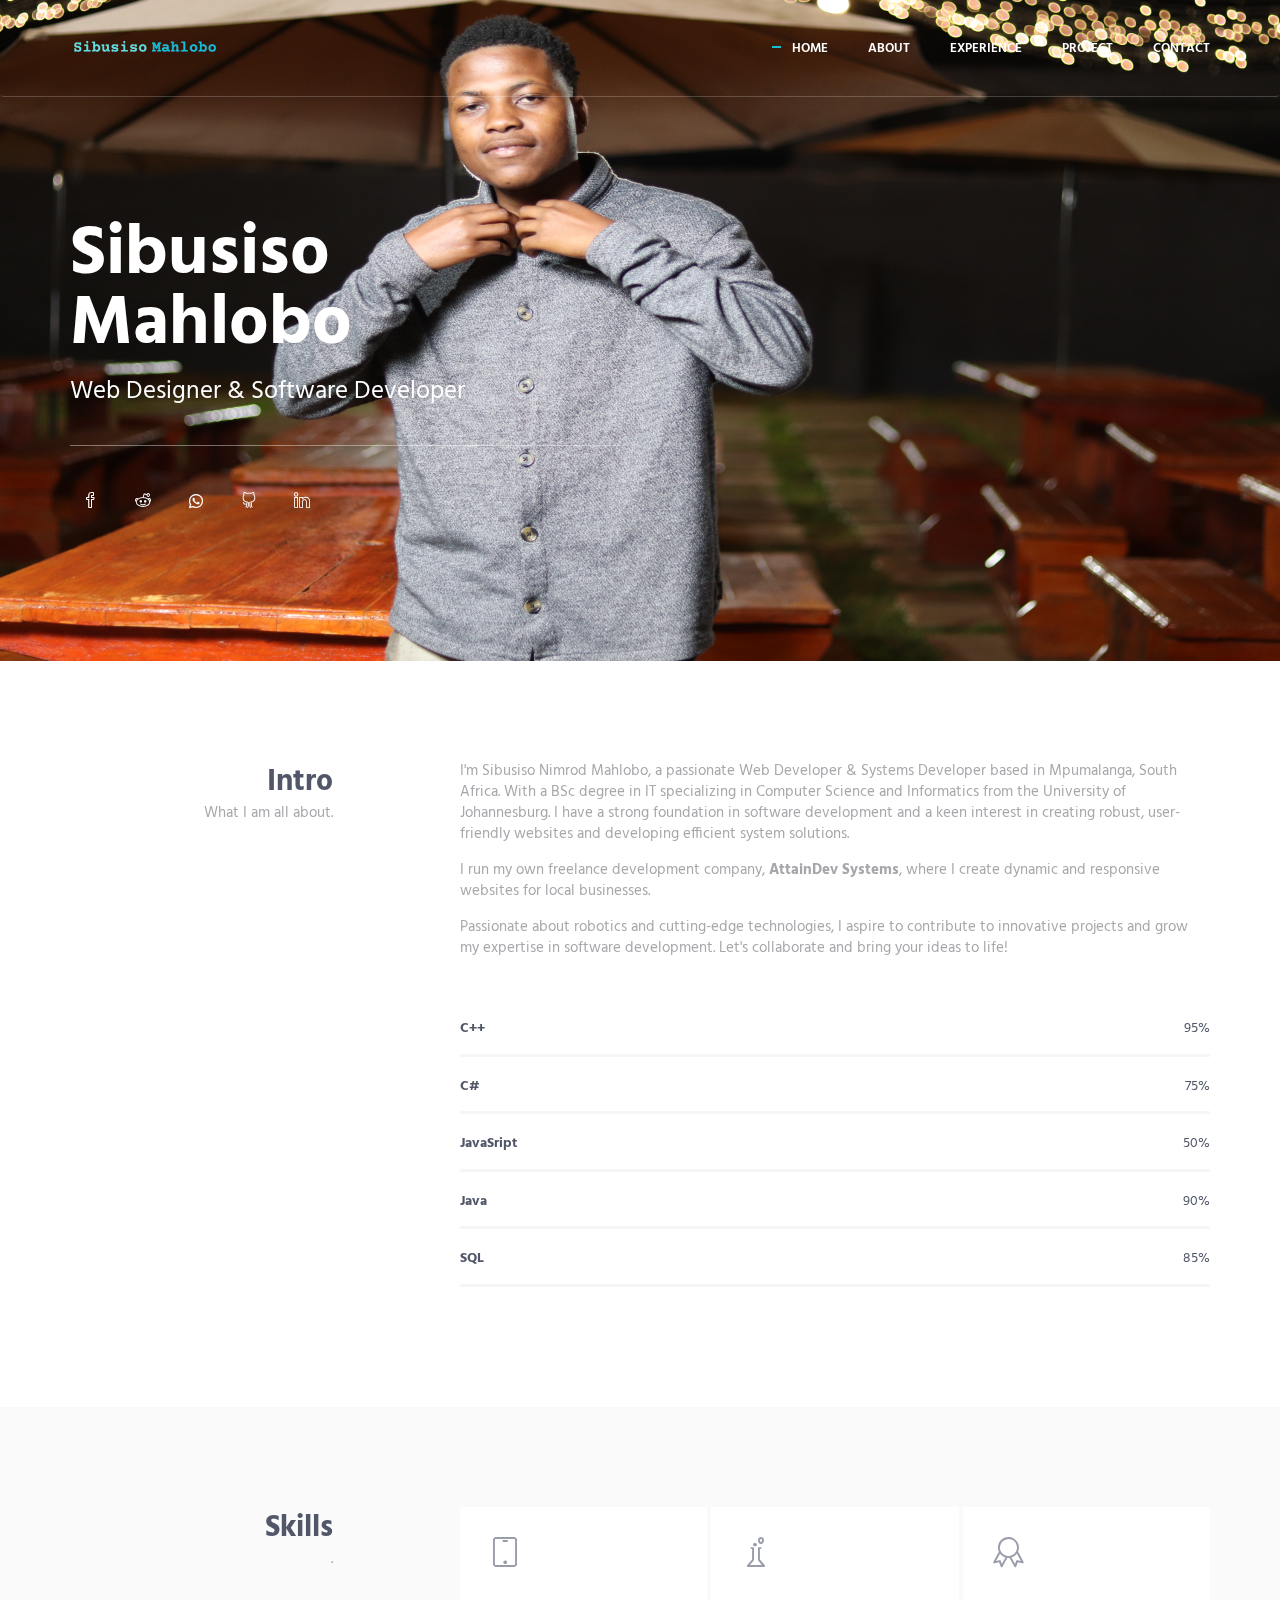
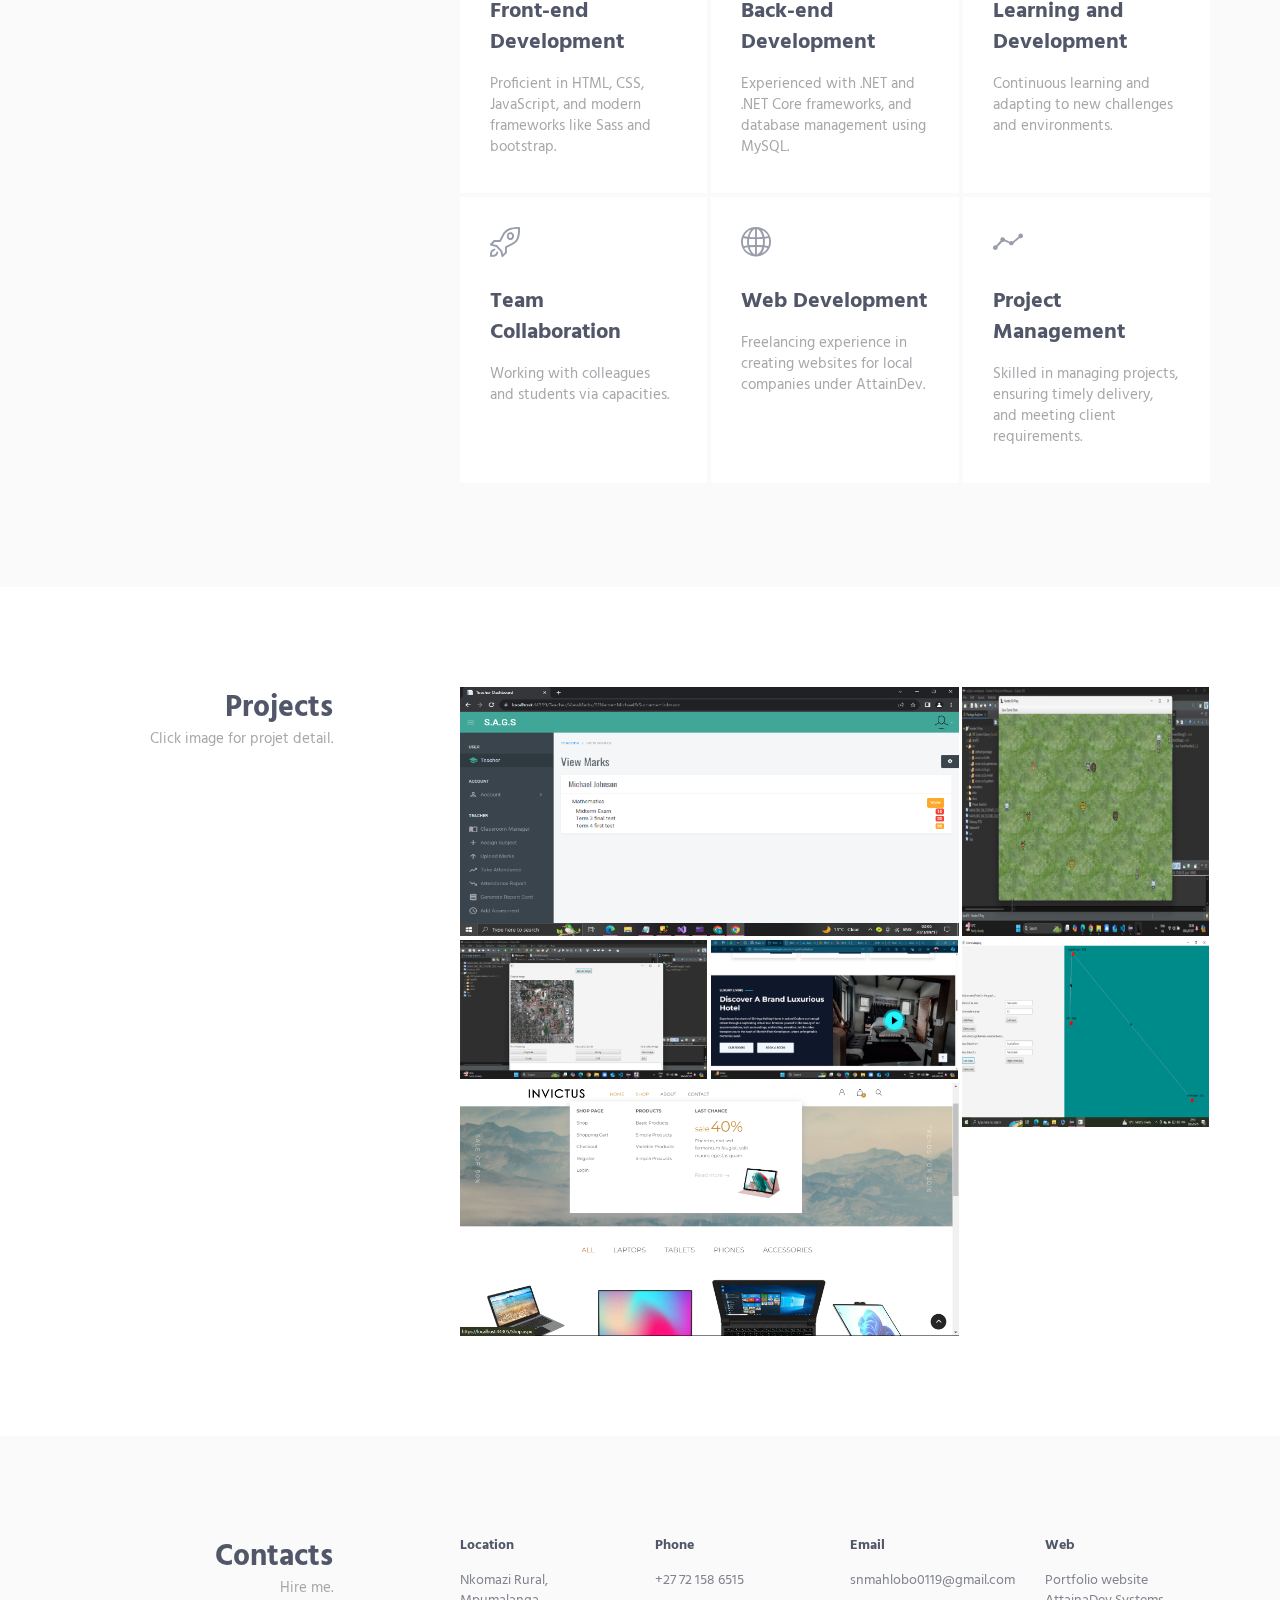
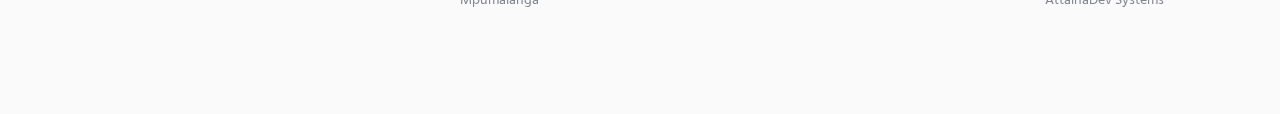
<file: index.html>
<!DOCTYPE html>

<html lang="en" class="no-js">
    <!-- BEGIN HEAD -->
    <head>
        <meta charset="utf-8"/>
        <title> Sibusiso's Web Portfolio</title>
        <meta http-equiv="X-UA-Compatible" content="IE=edge">
        <meta content="width=device-width, initial-scale=1" name="viewport"/>
        <meta content="" name="description"/>
        <meta content="" name="author"/>

        <!-- GLOBAL MANDATORY STYLES -->
        <link href="http://fonts.googleapis.com/css?family=Hind:300,400,500,600,700" rel="stylesheet" type="text/css">
        <link href="vendor/simple-line-icons/css/simple-line-icons.css" rel="stylesheet" type="text/css"/>
        <link rel="stylesheet" href="https://cdnjs.cloudflare.com/ajax/libs/font-awesome/6.0.0-beta3/css/all.min.css">
        <link href="vendor/bootstrap/css/bootstrap.min.css" rel="stylesheet" type="text/css"/>

        <!-- PAGE LEVEL PLUGIN STYLES -->
        <link href="css/animate.css" rel="stylesheet">

        <!-- THEME STYLES -->
        <link href="css/layout.min.css" rel="stylesheet" type="text/css"/>

        <!-- Favicon -->
        <link rel="shortcut icon" href="img/favicon/favicon.ico"/>
    </head>
    <!-- END HEAD -->

    <!-- BODY -->
    <body id="body" data-spy="scroll" data-target=".header">

        <!--========== HEADER ==========-->
        <header class="header navbar-fixed-top">
            <!-- Navbar -->
            <nav class="navbar" role="navigation">
                <div class="container">
                    <!-- Brand and toggle get grouped for better mobile display -->
                    <div class="menu-container js_nav-item">
                        <button type="button" class="navbar-toggle" data-toggle="collapse" data-target=".nav-collapse">
                            <span class="sr-only">Toggle navigation</span>
                            <span class="toggle-icon"></span>
                        </button>

                        <!-- Logo -->
                        <div class="logo">
                            <a class="logo-wrap" href="#body">
                                <img class="logo-img logo-img-main" src="img/logo.png" alt="Asentus Logo">
                                <img class="logo-img logo-img-active" src="img/logo-dark.png" alt="Asentus Logo">
                            </a>
                        </div>
                        <!-- End Logo -->
                    </div>

                    <!-- Collect the nav links, forms, and other content for toggling -->
                    <div class="collapse navbar-collapse nav-collapse">
                        <div class="menu-container">
                            <ul class="nav navbar-nav navbar-nav-right">
                                <li class="js_nav-item nav-item"><a class="nav-item-child nav-item-hover" href="#body">Home</a></li>
                                <li class="js_nav-item nav-item"><a class="nav-item-child nav-item-hover" href="#about">About</a></li>
                                <li class="js_nav-item nav-item"><a class="nav-item-child nav-item-hover" href="#experience">Experience</a></li>
                                <li class="js_nav-item nav-item"><a class="nav-item-child nav-item-hover" href="#work">Project</a></li>
                                <li class="js_nav-item nav-item"><a class="nav-item-child nav-item-hover" href="#contact">Contact</a></li>
                            </ul>
                        </div>
                    </div>
                    <!-- End Navbar Collapse -->
                </div>
            </nav>
            <!-- Navbar -->
        </header>
        <!--========== END HEADER ==========-->

        <!--========== SLIDER ==========-->
        <div class="promo-block parallax-window" data-parallax="scroll" data-image-src="img/1920x1080/01.JPG">
            <div class="container">
                <div class="row">
                    <div class="col-sm-6">
                        <div class="promo-block-divider">
                            <h1 class="promo-block-title">Sibusiso <br/> Mahlobo</h1>
                            <p class="promo-block-text">Web Designer &amp; Software Developer</p>
                        </div>
                        <ul class="list-inline">
                            <li><a href="https://web.facebook.com/attainanimrod" class="social-icons"><i class="icon-social-facebook"></i></a></li>
                            <li><a href="https://www.reddit.com/user/attaina_nimrod/?utm_source=share&utm_medium=web3x&utm_name=web3xcss&utm_term=1&utm_content=share_button" class="social-icons"><i class="icon-social-reddit"></i></a></li>
                            <li><a href="https://wa.me/+27781743666" class="social-icons"><i class="fab fa-whatsapp"></i></a></li>
                            <li><a href="https://github.com/attainanimrod" class="social-icons"><i class="icon-social-github"></i></a></li>
                            <li><a href="https://www.linkedin.com/in/sn-mahlobo/" class="social-icons"><i class="icon-social-linkedin"></i></a></li>
                        </ul>
                    </div>
                </div>
                <!--// end row -->
            </div>
        </div>
        <!--========== SLIDER ==========-->

        <!--========== PAGE LAYOUT ==========-->
        <!-- About -->
        <div id="about">
            <div class="container content-lg">
                <div class="row">
                    <div class="col-sm-3 sm-margin-b-30">
                        <div class="text-right sm-text-left">
                            <h2 class="margin-b-0">Intro</h2>
                            <p>What I am all about.</p>
                        </div>
                    </div>
                    <div class="col-sm-8 col-sm-offset-1">
                        <div class="margin-b-60">
                            <p>I'm Sibusiso Nimrod Mahlobo, a passionate Web Developer &amp; Systems Developer based in Mpumalanga, South Africa. With a BSc degree in IT specializing in Computer Science and Informatics from the University of Johannesburg. I have a strong foundation in software development and a keen interest in creating robust, user-friendly websites and developing efficient system solutions.</p>
                            
                            <p>I run my own freelance development company, <strong>AttainDev Systems</strong>, where I create dynamic and responsive websites for local businesses.</p>
                        
                            <p>Passionate about robotics and cutting-edge technologies, I aspire to contribute to innovative projects and grow my expertise in software development. Let's collaborate and bring your ideas to life!</p>
                        </div>

                        <!-- Progress Box -->
                        <div class="progress-box">
                            <h5>C++ <span class="color-heading pull-right">95%</span></h5>
                            <div class="progress">
                                <div class="progress-bar bg-color-base" role="progressbar" data-width="95"></div>
                            </div>
                        </div>
                        <div class="progress-box">
                            <h5>C# <span class="color-heading pull-right">75%</span></h5>
                            <div class="progress">
                                <div class="progress-bar bg-color-base" role="progressbar" data-width="75"></div>
                            </div>
                        </div>
                        <div class="progress-box">
                            <h5>JavaSript <span class="color-heading pull-right">50%</span></h5>
                            <div class="progress">
                                <div class="progress-bar bg-color-base" role="progressbar" data-width="50"></div>
                            </div>
                        </div>
                        <div class="progress-box">
                            <h5>Java <span class="color-heading pull-right">90%</span></h5>
                            <div class="progress">
                                <div class="progress-bar bg-color-base" role="progressbar" data-width="90"></div>
                            </div>
                        </div>
                        <div class="progress-box">
                            <h5>SQL <span class="color-heading pull-right">85%</span></h5>
                            <div class="progress">
                                <div class="progress-bar bg-color-base" role="progressbar" data-width="85"></div>
                            </div>
                        </div>
                        <!-- End Progress Box -->
                    </div>
                </div>
                <!--// end row -->
            </div>
        </div>
        <!-- End About -->

        <!-- Skills -->
<div id="experience">
    <div class="bg-color-sky-light" data-auto-height="true">
        <div class="container content-lg">
            <div class="row">
                <div class="col-sm-3 sm-margin-b-30">
                    <div class="text-right sm-text-left">
                        <h2 class="margin-b-0">Skills</h2>
                        <p>.</p>
                    </div>
                </div>
                <div class="col-sm-8 col-sm-offset-1">
                    <div class="row row-space-2 margin-b-4">
                        <div class="col-md-4 md-margin-b-4">
                            <div class="service" data-height="height">
                                <div class="service-element">
                                    <i class="service-icon icon-screen-tablet"></i>
                                </div>
                                <div class="service-info">
                                    <h3>Front-end Development</h3>
                                    <p class="margin-b-5">Proficient in HTML, CSS, JavaScript, and modern frameworks like Sass and bootstrap.</p>
                                </div>
                                  
                            </div>
                        </div>
                        <div class="col-md-4 md-margin-b-4">
                            <div class="service" data-height="height" data-wow-duration=".3" data-wow-delay=".1s">
                                <div class="service-element">
                                    <i class="service-icon icon-chemistry"></i>
                                </div>
                                <div class="service-info">
                                    <h3>Back-end Development</h3>
                                    <p class=" margin-b-5">Experienced with .NET and .NET Core frameworks, and database management using MySQL.</p>
                                </div>
                                <a href="#" class="content-wrapper-link"></a>    
                            </div>
                        </div>
                        <div class="col-md-4 md-margin-b-4">
                            <div class="service" data-height="height">
                                <div class="service-element">
                                    <i class="service-icon icon-badge"></i>
                                </div>
                                <div class="service-info">
                                    <h3>Learning and Development</h3>
                                    <p class="margin-b-5">Continuous learning and adapting to new challenges and environments.</p>
                                </div>
                                <a href="#" class="content-wrapper-link"></a>    
                            </div>
                        </div>
                    </div>
                    <!--// end row -->
                    <div class="row row-space-2 margin-b-4">
                        <div class="col-md-4 md-margin-b-4">
                            <div class="service" data-height="height">
                                <div class="service-element">
                                    <i class="service-icon icon-rocket"></i>
                                </div>
                                <div class="service-info">
                                    <h3>Team Collaboration</h3>
                                    <p class="margin-b-5">Working with colleagues and students via capacities.</p>
                                </div>
                                <a href="#" class="content-wrapper-link"></a>    
                            </div>
                        </div>
                        <div class="col-md-4 md-margin-b-4">
                            <div class="service" data-height="height" data-wow-duration=".3" data-wow-delay=".1s">
                                <div class="service-element">
                                    <i class="service-icon icon-globe"></i>
                                </div>
                                <div class="service-info">
                                    <h3>Web Development</h3>
                                    <p class="margin-b-5">Freelancing experience in creating websites for local companies under AttainDev.</p>
                                </div>
                                <a href="#" class="content-wrapper-link"></a>    
                            </div>
                        </div>
                        <div class="col-md-4">
                            <div class="service" data-height="height">
                                <div class="service-element">
                                    <i class="service-icon icon-graph"></i>
                                </div>
                                <div class="service-info">
                                    <h3>Project Management</h3>
                                    <p class="margin-b-5">Skilled in managing projects, ensuring timely delivery, and meeting client requirements.</p>
                                </div>
                                <a href="#" class="content-wrapper-link"></a>    
                            </div>
                        </div>
                    </div>
                    <!--// end row -->
                </div>
            </div>
            <!--// end row -->
        </div>
    </div>
</div>
<!-- End Skills -->


        <!-- Projects -->
        <div id="work">
            <div class="container content-lg">
                <div class="row">
                    <div class="col-sm-3 sm-margin-b-30">
                        <div class="text-right sm-text-left">
                            <h2 class="margin-b-0">Projects</h2>
                            <p>Click image for projet detail.</p>
                        </div>
                    </div>
                    <div class="col-sm-8 col-sm-offset-1">
                        <!-- Masonry Grid -->
                        <div class="masonry-grid row row-space-2">
                            <div class="masonry-grid-sizer col-xs-6 col-sm-6 col-md-1"></div>
                            <div class="masonry-grid-item col-xs-12 col-sm-6 col-md-8 margin-b-4">
                                <!-- SAGS Project -->
                                <div class="work work-popup-trigger">
                                    <div class="work-overlay">
                                        <img class="full-width img-responsive" src="img/800x400/SAGS.png" alt="Portfolio Image">
                                    </div>
                                    <div class="work-popup-overlay">
                                        <div class="work-popup-content">
                                            <a href="javascript:void(0);" class="work-popup-close">Hide</a>
                                            <div class="margin-b-30">
                                                <h3 class="margin-b-5">S.A.G.S</h3>
                                                <span>School Attendance &amp; Grading System</span>
                                            </div>
                                            <div class="row">
                                                <div class="col-sm-8 work-popup-content-divider sm-margin-b-20">
                                                    <div class="margin-t-10 sm-margin-t-0">
                                                        <p>
                                                            The proposed system provide various benefits to the school, parents, and learners, such as:
                                                            <br/>
                                                            <strong>Facilitating academic performance:</strong> The grading system will provide accurate and timely grading information to parents, which will help them support their children's academic progress and provide feedback and assistance.
                                                            <br/>
                                                            <strong>Efficient way to notify users of upcoming events:</strong> The real-time information on upcoming assessments will provide an efficient way of keeping track of tests, assignments, and other activities, which can reduce confusion, overlaps, and missed deadlines among learners and teachers. This may lead to improved time management and academic outcomes.
                                                            <br/>
                                                            <strong>Enhanced attendance tracking:</strong> The attendance system will provide real-time tracking of learner attendance, which may improve their participation in classes, assessments, and extracurricular activities. This may lead to improved discipline, engagement, and academic outcomes.
                                                        </p>
                                                        <ul class="list-inline work-popup-tag">
                                                            <li class="work-popup-tag-item"><a class="work-popup-tag-link">.NET MVC,</a></li>
                                                            <li class="work-popup-tag-item"><a class="work-popup-tag-link">MySQL,</a></li>
                                                            <li class="work-popup-tag-item"><a class="work-popup-tag-link"></a>Web API,</li>
                                                            <li class="work-popup-tag-item"><a class="work-popup-tag-link"> .NET MAUI</a></li>
                                                            <li class="work-popup-tag-item"><a class="work-popup-tag-link" >HTML,</a></li>
                                                            <li class="work-popup-tag-item"><a class="work-popup-tag-link" >CSS,</a></li>
                                                            <li class="work-popup-tag-item"><a class="work-popup-tag-link" >JavaScript</a></li>
                                                        </ul>
                                                    </div>
                                                </div>
                                                <div class="col-sm-4">
                                                    <div class="margin-t-10 sm-margin-t-0">
                                                        <p class="margin-b-5"><strong>Project Leader:</strong> SN Mahlobo</p>
                                                        <p class="margin-b-5"><strong>Designer:</strong> VD Dibia</p>
                                                        <p class="margin-b-5"><strong>Developer:</strong> NK Themba, M Hlatshlwayo & SN Mahlobo</p>
                                                        <p class="margin-b-5"><strong>Customer:</strong> Johannesbug Secondary School</p>
                                                    </div>
                                                    <ul class="list-inline work-popup-tag">
                                                        <li class="work-popup-tag-item"><a class="work-popup-tag-link" href="https://adam.uj.ac.za/projectsday/?page=projects&type=teams&no=3">click here: System Demonstration</a></li>
                                                    </ul>
                                                </div>
                                            </div>
                                        </div>
                                    </div>
                                </div>
                                <!-- End Project -->
                            </div>
                            <div class="masonry-grid-item col-xs-12 col-sm-6 col-md-4 margin-b-4">
                                <!-- 2D Game Project -->
                                <div class="work work-popup-trigger">
                                    <div class="work-overlay">
                                        <img class="full-width img-responsive" src="img/397x400/01.png" alt="Portfolio Image">
                                    </div>
                                    <div class="work-popup-overlay">
                                        <div class="work-popup-content">
                                            <a href="javascript:void(0);" class="work-popup-close">Hide</a>
                                            <div class="margin-b-30">
                                                <h3 class="margin-b-5">Hunter X Prey</h3>
                                                <span>Role-Playing, Simulation &amp; Jungle 2D Game</span>
                                            </div>
                                            <div class="row">
                                                <div class="col-sm-8 work-popup-content-divider sm-margin-b-20">
                                                    <div class="margin-t-10 sm-margin-t-0">
                                                        <p>
                                                            <strong>Hunter X Prey</strong> is s 2D game developed in Java, where the Hunter must Hunt for Prey in the Jungle to earn points, and at the same time survive from 
                                                            dangerous animals in the Jungle(Predators). Each Prey has a specific amount of points, as well as each Predator can 
                                                            inflict specific amount of damage to the Hunter.
                                                        </p>
                                                        <ul class="list-inline work-popup-tag">
                                                            <li class="work-popup-tag-item"><a class="work-popup-tag-link">Java,</a></li>
                                                            <li class="work-popup-tag-item"><a class="work-popup-tag-link">JavaFX,</a></li>
                                                            <li class="work-popup-tag-item"><a class="work-popup-tag-link">Design Petterns</a></li>
                                                        </ul>
                                                    </div>
                                                </div>
                                                <div class="col-sm-4">
                                                    <div class="margin-t-10 sm-margin-t-0"> 
                                                        <p class="margin-b-5"><strong>Designer:</strong> SN Mahlobo</p>
                                                        <p class="margin-b-5"><strong>Developer:</strong> SN Mahlobo</p>
                                                    </div>
                                                </div>
                                            </div>
                                        </div>
                                    </div>
                                </div>
                                <!-- End Project -->
                            </div>
                            <div class="masonry-grid-item col-xs-12 col-sm-6 col-md-4 md-margin-b-4">
                                <!-- Crime Mapping Project -->
                                <div class="work work-popup-trigger">
                                    <div class="work-overlay">
                                        <img class="full-width img-responsive" src="img/397x300/01.png" alt="Portfolio Image">
                                    </div>
                                    <div class="work-popup-overlay">
                                        <div class="work-popup-content">
                                            <a href="javascript:void(0);" class="work-popup-close">Hide</a>
                                            <div class="margin-b-30">
                                                <h3 class="margin-b-5">Crime Mapping</h3>
                                                <span>A graph-based social network that tracks criminal activities in a particular area.</span>
                                            </div>
                                            <div class="row">
                                                <div class="col-sm-8 work-popup-content-divider sm-margin-b-20">
                                                    <div class="margin-t-10 sm-margin-t-0">
                                                        <p>
                                                            This will help the police see the difference in crime rate between areas and help them allocate resources easily between these areas.
                                                        </p>
                                                        
                                                        <ul class="list-inline work-popup-tag">
                                                            <li class="work-popup-tag-item"><a class="work-popup-tag-link" >Java,</a></li>
                                                            <li class="work-popup-tag-item"><a class="work-popup-tag-link" >JavaFX,</a></li>
                                                            <li class="work-popup-tag-item"><a class="work-popup-tag-link" >Data Structures &</a></li>
                                                            <li class="work-popup-tag-item"><a class="work-popup-tag-link" >Algorithms</a></li>
                                                        </ul>
                                                    </div>
                                                </div>
                                                <div class="col-sm-4">
                                                    <div class="margin-t-10 sm-margin-t-0">
                                                        <p class="margin-b-5"><strong>Developer:</strong> SN Mahlobo</p>
                                                    </div>
                                                </div>
                                            </div>
                                        </div>
                                    </div>
                                </div>
                                <!-- End Project -->
                            </div>
                            <div class="masonry-grid-item col-xs-12 col-sm-6 col-md-4 md-margin-b-4">
                                <!-- Clear Path Navigator Project -->
                                <div class="work work-popup-trigger">
                                    <div class="work-overlay">
                                        <img class="full-width img-responsive" src="img/397x300/02.png" alt="Portfolio Image">
                                    </div>
                                    <div class="work-popup-overlay">
                                        <div class="work-popup-content">
                                            <a href="javascript:void(0);" class="work-popup-close">Hide</a>
                                            <div class="margin-b-30">
                                                <h3 class="margin-b-5">Clear Path Navigator​</h3>
                                                <span>Network Project - Viewing areas on a map</span>
                                            </div>
                                            <div class="row">
                                                <div class="col-sm-8 work-popup-content-divider sm-margin-b-20">
                                                    <div class="margin-t-10 sm-margin-t-0">
                                                        <p>The program will help those who do not know about different paths on a map to be able to identify them.</p>
                                                        <p>
                                                            I used the following methods from a provided API:
                                                            <br/>
                                                            <br/>
                                                            <strong>Greyscale</strong> It can help to make a map more like orthophoto map, which is useful for geographical and geological engineers, planned agricultural, schools and the soil.​
                                                            <br/>
                                                            <strong>Rotate</strong> helps the user to view the map in any position or angle of 90 degrees​
                                                            <br/>
                                                            <strong>Canny</strong> it extracts the features and display them in a white sketch, could be trees, roads, vehicles, buildings people and animals.​
                                                            <br/>
                                                            <strong>ORB</strong> it will help to determine the objects on the map.​
                                                        </p>
                                                        <ul class="list-inline work-popup-tag">
                                                            <li class="work-popup-tag-item"><a class="work-popup-tag-link" >Java,</a></li>
                                                            <li class="work-popup-tag-item"><a class="work-popup-tag-link" >JavaFX,</a></li>
                                                            <li class="work-popup-tag-item"><a class="work-popup-tag-link" >Web Service,</a></li>
                                                        </ul>
                                                    </div>
                                                </div>
                                                <div class="col-sm-4">
                                                    <div class="margin-t-10 sm-margin-t-0">
                                                        <p class="margin-b-5"><strong>Developer:</strong> SN Mahlobo</p>
                                                    </div>
                                                </div>
                                            </div>
                                        </div>
                                    </div>
                                </div>
                                <!-- End Project -->
                            </div>
                            <div class="masonry-grid-item col-xs-12 col-sm-6 col-md-4 margin-b-4">
                                <!-- Shirings HH Project -->
                                <div class="work work-popup-trigger">
                                    <div class="work-overlay">
                                        <img class="full-width img-responsive" src="img/397x300/03.png" alt="Portfolio Image">
                                    </div>
                                    <div class="work-popup-overlay">
                                        <div class="work-popup-content">
                                            <a href="javascript:void(0);" class="work-popup-close">Hide</a>
                                            <div class="margin-b-30">
                                                <h3 class="margin-b-5">Shiringa Holiday Home</h3>
                                                <span>Guest House</span>
                                            </div>
                                            <div class="row">
                                                <div class="col-sm-8 work-popup-content-divider sm-margin-b-20">
                                                    <div class="margin-t-10 sm-margin-t-0">
                                                        <p>Situated in the vibrant center of Marloth Park Komatipoort. 
                                                            <br/>
                                                            Our accommodation options include types of various chalets, each chalet is well-appointed with contemporary amenities to ensure a delightful and comfortable stay.
                                                        </p>
                                                       
                                                        <ul class="list-inline work-popup-tag">
                                                            <li class="work-popup-tag-item"><a class="work-popup-tag-link" >HTML,</a></li>
                                                            <li class="work-popup-tag-item"><a class="work-popup-tag-link" >CSS,</a></li>
                                                            <li class="work-popup-tag-item"><a class="work-popup-tag-link" >JavaScript</a></li>
                                                        </ul>
                                                    </div>
                                                </div>
                                                <div class="col-sm-4">
                                                    <div class="margin-t-10 sm-margin-t-0">
                                                        <p class="margin-b-5"><strong>Designer:</strong> HTML Codex </p>
                                                        <p class="margin-b-5"><strong>Developer:</strong> SN Mahlobo, HTML Codex</p>
                                                    </div>
                                                </div>
                                            </div>
                                        </div>
                                    </div>
                                </div>
                                <!-- End Project -->
                            </div>
                           
                            <div class="masonry-grid-item col-xs-12 col-sm-6 col-md-8 margin-t-4">
                                <!-- INVICTUS Project -->
                                <div class="work work-popup-trigger">
                                    <div class="work-overlay">
                                        <img class="full-width img-responsive" src="img/800x400/Invictus.png" alt="Portfolio Image">
                                    </div>
                                    <div class="work-popup-overlay">
                                        <div class="work-popup-content">
                                            <a href="javascript:void(0);" class="work-popup-close">Hide</a>
                                            <div class="margin-b-30">
                                                <h3 class="margin-b-5">INVICTUS</h3>
                                                <span> e-commerce website built for our second-year final projects. </span>
                                            </div>
                                            <div class="row">
                                                <div class="col-sm-8 work-popup-content-divider sm-margin-b-20">
                                                    <div class="margin-t-10 sm-margin-t-0">
                                                        <p>
                                                            Invictus is an <strong>e-commerce</strong> website built for our second-year final projects. 
                                                            <br/>
                                                            Invictus is an affordable tech solution company that allows students to afford the necessary gadgets needed for school at great prices.
                                                        </p>
                                                        <ul class="list-inline work-popup-tag">
                                                            <li class="work-popup-tag-item"><a class="work-popup-tag-link"></a> ASP.NET Core API,</li>
                                                            <li class="work-popup-tag-item"><a class="work-popup-tag-link"> ASP.NET Web Application</a></li>
                                                            <li class="work-popup-tag-item"><a class="work-popup-tag-link" >HTML,</a></li>
                                                            <li class="work-popup-tag-item"><a class="work-popup-tag-link" >CSS,</a></li>
                                                            <li class="work-popup-tag-item"><a class="work-popup-tag-link" >JavaScript</a></li>
                                                        </ul>
                                                    </div>
                                                </div>
                                                <div class="col-sm-4">
                                                    <div class="margin-t-10 sm-margin-t-0">
                                                        <p class="margin-b-5"><strong>Project Leader:</strong> VD Dibia</p>
                                                        <p class="margin-b-5"><strong>Developer:</strong> SN Mahlobo, NK Themba & VD Dibia </p>  
                                                    </div>
                                                    
                                                </div>
                                            </div>
                                        </div>
                                    </div>
                                </div>
                                <!-- End Project -->
                            </div>
                            
                        </div>
                        <!-- End Masonry Grid -->
                    </div>
                </div>
                <!--// end row -->
            </div>
        </div>
        <!-- End Projects -->
            
        <!-- Contact -->
        <div id="contact">
            <div class="bg-color-sky-light">
                <div class="container content-lg" >
                    <div class="row">
                        <div class="col-sm-3 sm-margin-b-30">
                            <div class="text-right sm-text-left">
                                <h2 class="margin-b-0">Contacts</h2>
                                <p>Hire me.</p>
                            </div>
                        </div>
                        <div class="col-sm-8 col-sm-offset-1">
                            <div class="row">
                                <div class="col-md-3 col-xs-6 md-margin-b-30">
                                    <h5>Location</h5>
                                    <a href="#">Nkomazi Rural, Mpumalanga</a>
                                </div>
                                <div class="col-md-3 col-xs-6 md-margin-b-30">
                                    <h5>Phone</h5>
                                    <a href="#">+27 72 158 6515</a>
                                </div>
                                <div class="col-md-3 col-xs-6">
                                    <h5>Email</h5>
                                    <a href="mailto:snmahlobo0119@gmail.com">snmahlobo0119@gmail.com</a>
                                </div>
                                <div class="col-md-3 col-xs-6">
                                    <h5>Web</h5>
                                    <a href="https://attainanimrod.github.io/personal-site/">Portfolio website</a>
                                    <a href="https://attainanimrod.github.io/personal-site/">AttainaDev Systems</a>
                                </div>
                            </div>
                        </div>
                    </div>
                    <!--// end row -->
                </div>
            </div>
        </div>
        <!-- End Contact -->
        <!--========== END PAGE LAYOUT ==========-->

        <!-- Back To Top -->
        <a href="javascript:void(0);" class="js-back-to-top back-to-top">Top</a>

        <!-- JAVASCRIPTS(Load javascripts at bottom, this will reduce page load time) -->
        <!-- CORE PLUGINS -->
        <script src="vendor/jquery.min.js" type="text/javascript"></script>
        <script src="vendor/jquery-migrate.min.js" type="text/javascript"></script>
        <script src="vendor/bootstrap/js/bootstrap.min.js" type="text/javascript"></script>

        <!-- PAGE LEVEL PLUGINS -->
        <script src="vendor/jquery.easing.js" type="text/javascript"></script>
        <script src="vendor/jquery.back-to-top.js" type="text/javascript"></script>
        <script src="vendor/jquery.smooth-scroll.js" type="text/javascript"></script>
        <script src="vendor/jquery.wow.min.js" type="text/javascript"></script>
        <script src="vendor/jquery.parallax.min.js" type="text/javascript"></script>
        <script src="vendor/jquery.appear.js" type="text/javascript"></script>
        <script src="vendor/masonry/jquery.masonry.pkgd.min.js" type="text/javascript"></script>
        <script src="vendor/masonry/imagesloaded.pkgd.min.js" type="text/javascript"></script>

        <!-- PAGE LEVEL SCRIPTS -->
        <script src="js/layout.min.js" type="text/javascript"></script>
        <script src="js/components/progress-bar.min.js" type="text/javascript"></script>
        <script src="js/components/masonry.min.js" type="text/javascript"></script>
        <script src="js/components/wow.min.js" type="text/javascript"></script>

    </body>
    <!-- END BODY -->
</html>
</file>
<file: vendor/simple-line-icons/css/simple-line-icons.css>
@font-face {
  font-family: 'simple-line-icons';
  src: url('../fonts/Simple-Line-Icons.eot?v=2.3.2');
  src: url('../fonts/Simple-Line-Icons.eot?v=2.3.2#iefix') format('embedded-opentype'), url('../fonts/Simple-Line-Icons.woff2?v=2.3.2') format('woff2'), url('../fonts/Simple-Line-Icons.ttf?v=2.3.2') format('truetype'), url('../fonts/Simple-Line-Icons.woff?v=2.3.2') format('woff'), url('../fonts/Simple-Line-Icons.svg?v=2.3.2#simple-line-icons') format('svg');
  font-weight: normal;
  font-style: normal;
}
/*
 Use the following CSS code if you want to have a class per icon.
 Instead of a list of all class selectors, you can use the generic [class*="icon-"] selector, but it's slower:
*/
.icon-user,
.icon-people,
.icon-user-female,
.icon-user-follow,
.icon-user-following,
.icon-user-unfollow,
.icon-login,
.icon-logout,
.icon-emotsmile,
.icon-phone,
.icon-call-end,
.icon-call-in,
.icon-call-out,
.icon-map,
.icon-location-pin,
.icon-direction,
.icon-directions,
.icon-compass,
.icon-layers,
.icon-menu,
.icon-list,
.icon-options-vertical,
.icon-options,
.icon-arrow-down,
.icon-arrow-left,
.icon-arrow-right,
.icon-arrow-up,
.icon-arrow-up-circle,
.icon-arrow-left-circle,
.icon-arrow-right-circle,
.icon-arrow-down-circle,
.icon-check,
.icon-clock,
.icon-plus,
.icon-minus,
.icon-close,
.icon-exclamation,
.icon-organization,
.icon-trophy,
.icon-screen-smartphone,
.icon-screen-desktop,
.icon-plane,
.icon-notebook,
.icon-mustache,
.icon-mouse,
.icon-magnet,
.icon-energy,
.icon-disc,
.icon-cursor,
.icon-cursor-move,
.icon-crop,
.icon-chemistry,
.icon-speedometer,
.icon-shield,
.icon-screen-tablet,
.icon-magic-wand,
.icon-hourglass,
.icon-graduation,
.icon-ghost,
.icon-game-controller,
.icon-fire,
.icon-eyeglass,
.icon-envelope-open,
.icon-envelope-letter,
.icon-bell,
.icon-badge,
.icon-anchor,
.icon-wallet,
.icon-vector,
.icon-speech,
.icon-puzzle,
.icon-printer,
.icon-present,
.icon-playlist,
.icon-pin,
.icon-picture,
.icon-handbag,
.icon-globe-alt,
.icon-globe,
.icon-folder-alt,
.icon-folder,
.icon-film,
.icon-feed,
.icon-drop,
.icon-drawer,
.icon-docs,
.icon-doc,
.icon-diamond,
.icon-cup,
.icon-calculator,
.icon-bubbles,
.icon-briefcase,
.icon-book-open,
.icon-basket-loaded,
.icon-basket,
.icon-bag,
.icon-action-undo,
.icon-action-redo,
.icon-wrench,
.icon-umbrella,
.icon-trash,
.icon-tag,
.icon-support,
.icon-frame,
.icon-size-fullscreen,
.icon-size-actual,
.icon-shuffle,
.icon-share-alt,
.icon-share,
.icon-rocket,
.icon-question,
.icon-pie-chart,
.icon-pencil,
.icon-note,
.icon-loop,
.icon-home,
.icon-grid,
.icon-graph,
.icon-microphone,
.icon-music-tone-alt,
.icon-music-tone,
.icon-earphones-alt,
.icon-earphones,
.icon-equalizer,
.icon-like,
.icon-dislike,
.icon-control-start,
.icon-control-rewind,
.icon-control-play,
.icon-control-pause,
.icon-control-forward,
.icon-control-end,
.icon-volume-1,
.icon-volume-2,
.icon-volume-off,
.icon-calendar,
.icon-bulb,
.icon-chart,
.icon-ban,
.icon-bubble,
.icon-camrecorder,
.icon-camera,
.icon-cloud-download,
.icon-cloud-upload,
.icon-envelope,
.icon-eye,
.icon-flag,
.icon-heart,
.icon-info,
.icon-key,
.icon-link,
.icon-lock,
.icon-lock-open,
.icon-magnifier,
.icon-magnifier-add,
.icon-magnifier-remove,
.icon-paper-clip,
.icon-paper-plane,
.icon-power,
.icon-refresh,
.icon-reload,
.icon-settings,
.icon-star,
.icon-symbol-female,
.icon-symbol-male,
.icon-target,
.icon-credit-card,
.icon-paypal,
.icon-social-tumblr,
.icon-social-twitter,
.icon-social-facebook,
.icon-social-instagram,
.icon-social-linkedin,
.icon-social-pinterest,
.icon-social-github,
.icon-social-google,
.icon-social-reddit,
.icon-social-skype,
.icon-social-dribbble,
.icon-social-behance,
.icon-social-foursqare,
.icon-social-soundcloud,
.icon-social-spotify,
.icon-social-stumbleupon,
.icon-social-youtube,
.icon-social-dropbox {
  font-family: 'simple-line-icons';
  speak: none;
  font-style: normal;
  font-weight: normal;
  font-variant: normal;
  text-transform: none;
  line-height: 1;
  /* Better Font Rendering =========== */
  -webkit-font-smoothing: antialiased;
  -moz-osx-font-smoothing: grayscale;
}
.icon-user:before {
  content: "\e005";
}
.icon-people:before {
  content: "\e001";
}
.icon-user-female:before {
  content: "\e000";
}
.icon-user-follow:before {
  content: "\e002";
}
.icon-user-following:before {
  content: "\e003";
}
.icon-user-unfollow:before {
  content: "\e004";
}
.icon-login:before {
  content: "\e066";
}
.icon-logout:before {
  content: "\e065";
}
.icon-emotsmile:before {
  content: "\e021";
}
.icon-phone:before {
  content: "\e600";
}
.icon-call-end:before {
  content: "\e048";
}
.icon-call-in:before {
  content: "\e047";
}
.icon-call-out:before {
  content: "\e046";
}
.icon-map:before {
  content: "\e033";
}
.icon-location-pin:before {
  content: "\e096";
}
.icon-direction:before {
  content: "\e042";
}
.icon-directions:before {
  content: "\e041";
}
.icon-compass:before {
  content: "\e045";
}
.icon-layers:before {
  content: "\e034";
}
.icon-menu:before {
  content: "\e601";
}
.icon-list:before {
  content: "\e067";
}
.icon-options-vertical:before {
  content: "\e602";
}
.icon-options:before {
  content: "\e603";
}
.icon-arrow-down:before {
  content: "\e604";
}
.icon-arrow-left:before {
  content: "\e605";
}
.icon-arrow-right:before {
  content: "\e606";
}
.icon-arrow-up:before {
  content: "\e607";
}
.icon-arrow-up-circle:before {
  content: "\e078";
}
.icon-arrow-left-circle:before {
  content: "\e07a";
}
.icon-arrow-right-circle:before {
  content: "\e079";
}
.icon-arrow-down-circle:before {
  content: "\e07b";
}
.icon-check:before {
  content: "\e080";
}
.icon-clock:before {
  content: "\e081";
}
.icon-plus:before {
  content: "\e095";
}
.icon-minus:before {
  content: "\e615";
}
.icon-close:before {
  content: "\e082";
}
.icon-exclamation:before {
  content: "\e617";
}
.icon-organization:before {
  content: "\e616";
}
.icon-trophy:before {
  content: "\e006";
}
.icon-screen-smartphone:before {
  content: "\e010";
}
.icon-screen-desktop:before {
  content: "\e011";
}
.icon-plane:before {
  content: "\e012";
}
.icon-notebook:before {
  content: "\e013";
}
.icon-mustache:before {
  content: "\e014";
}
.icon-mouse:before {
  content: "\e015";
}
.icon-magnet:before {
  content: "\e016";
}
.icon-energy:before {
  content: "\e020";
}
.icon-disc:before {
  content: "\e022";
}
.icon-cursor:before {
  content: "\e06e";
}
.icon-cursor-move:before {
  content: "\e023";
}
.icon-crop:before {
  content: "\e024";
}
.icon-chemistry:before {
  content: "\e026";
}
.icon-speedometer:before {
  content: "\e007";
}
.icon-shield:before {
  content: "\e00e";
}
.icon-screen-tablet:before {
  content: "\e00f";
}
.icon-magic-wand:before {
  content: "\e017";
}
.icon-hourglass:before {
  content: "\e018";
}
.icon-graduation:before {
  content: "\e019";
}
.icon-ghost:before {
  content: "\e01a";
}
.icon-game-controller:before {
  content: "\e01b";
}
.icon-fire:before {
  content: "\e01c";
}
.icon-eyeglass:before {
  content: "\e01d";
}
.icon-envelope-open:before {
  content: "\e01e";
}
.icon-envelope-letter:before {
  content: "\e01f";
}
.icon-bell:before {
  content: "\e027";
}
.icon-badge:before {
  content: "\e028";
}
.icon-anchor:before {
  content: "\e029";
}
.icon-wallet:before {
  content: "\e02a";
}
.icon-vector:before {
  content: "\e02b";
}
.icon-speech:before {
  content: "\e02c";
}
.icon-puzzle:before {
  content: "\e02d";
}
.icon-printer:before {
  content: "\e02e";
}
.icon-present:before {
  content: "\e02f";
}
.icon-playlist:before {
  content: "\e030";
}
.icon-pin:before {
  content: "\e031";
}
.icon-picture:before {
  content: "\e032";
}
.icon-handbag:before {
  content: "\e035";
}
.icon-globe-alt:before {
  content: "\e036";
}
.icon-globe:before {
  content: "\e037";
}
.icon-folder-alt:before {
  content: "\e039";
}
.icon-folder:before {
  content: "\e089";
}
.icon-film:before {
  content: "\e03a";
}
.icon-feed:before {
  content: "\e03b";
}
.icon-drop:before {
  content: "\e03e";
}
.icon-drawer:before {
  content: "\e03f";
}
.icon-docs:before {
  content: "\e040";
}
.icon-doc:before {
  content: "\e085";
}
.icon-diamond:before {
  content: "\e043";
}
.icon-cup:before {
  content: "\e044";
}
.icon-calculator:before {
  content: "\e049";
}
.icon-bubbles:before {
  content: "\e04a";
}
.icon-briefcase:before {
  content: "\e04b";
}
.icon-book-open:before {
  content: "\e04c";
}
.icon-basket-loaded:before {
  content: "\e04d";
}
.icon-basket:before {
  content: "\e04e";
}
.icon-bag:before {
  content: "\e04f";
}
.icon-action-undo:before {
  content: "\e050";
}
.icon-action-redo:before {
  content: "\e051";
}
.icon-wrench:before {
  content: "\e052";
}
.icon-umbrella:before {
  content: "\e053";
}
.icon-trash:before {
  content: "\e054";
}
.icon-tag:before {
  content: "\e055";
}
.icon-support:before {
  content: "\e056";
}
.icon-frame:before {
  content: "\e038";
}
.icon-size-fullscreen:before {
  content: "\e057";
}
.icon-size-actual:before {
  content: "\e058";
}
.icon-shuffle:before {
  content: "\e059";
}
.icon-share-alt:before {
  content: "\e05a";
}
.icon-share:before {
  content: "\e05b";
}
.icon-rocket:before {
  content: "\e05c";
}
.icon-question:before {
  content: "\e05d";
}
.icon-pie-chart:before {
  content: "\e05e";
}
.icon-pencil:before {
  content: "\e05f";
}
.icon-note:before {
  content: "\e060";
}
.icon-loop:before {
  content: "\e064";
}
.icon-home:before {
  content: "\e069";
}
.icon-grid:before {
  content: "\e06a";
}
.icon-graph:before {
  content: "\e06b";
}
.icon-microphone:before {
  content: "\e063";
}
.icon-music-tone-alt:before {
  content: "\e061";
}
.icon-music-tone:before {
  content: "\e062";
}
.icon-earphones-alt:before {
  content: "\e03c";
}
.icon-earphones:before {
  content: "\e03d";
}
.icon-equalizer:before {
  content: "\e06c";
}
.icon-like:before {
  content: "\e068";
}
.icon-dislike:before {
  content: "\e06d";
}
.icon-control-start:before {
  content: "\e06f";
}
.icon-control-rewind:before {
  content: "\e070";
}
.icon-control-play:before {
  content: "\e071";
}
.icon-control-pause:before {
  content: "\e072";
}
.icon-control-forward:before {
  content: "\e073";
}
.icon-control-end:before {
  content: "\e074";
}
.icon-volume-1:before {
  content: "\e09f";
}
.icon-volume-2:before {
  content: "\e0a0";
}
.icon-volume-off:before {
  content: "\e0a1";
}
.icon-calendar:before {
  content: "\e075";
}
.icon-bulb:before {
  content: "\e076";
}
.icon-chart:before {
  content: "\e077";
}
.icon-ban:before {
  content: "\e07c";
}
.icon-bubble:before {
  content: "\e07d";
}
.icon-camrecorder:before {
  content: "\e07e";
}
.icon-camera:before {
  content: "\e07f";
}
.icon-cloud-download:before {
  content: "\e083";
}
.icon-cloud-upload:before {
  content: "\e084";
}
.icon-envelope:before {
  content: "\e086";
}
.icon-eye:before {
  content: "\e087";
}
.icon-flag:before {
  content: "\e088";
}
.icon-heart:before {
  content: "\e08a";
}
.icon-info:before {
  content: "\e08b";
}
.icon-key:before {
  content: "\e08c";
}
.icon-link:before {
  content: "\e08d";
}
.icon-lock:before {
  content: "\e08e";
}
.icon-lock-open:before {
  content: "\e08f";
}
.icon-magnifier:before {
  content: "\e090";
}
.icon-magnifier-add:before {
  content: "\e091";
}
.icon-magnifier-remove:before {
  content: "\e092";
}
.icon-paper-clip:before {
  content: "\e093";
}
.icon-paper-plane:before {
  content: "\e094";
}
.icon-power:before {
  content: "\e097";
}
.icon-refresh:before {
  content: "\e098";
}
.icon-reload:before {
  content: "\e099";
}
.icon-settings:before {
  content: "\e09a";
}
.icon-star:before {
  content: "\e09b";
}
.icon-symbol-female:before {
  content: "\e09c";
}
.icon-symbol-male:before {
  content: "\e09d";
}
.icon-target:before {
  content: "\e09e";
}
.icon-credit-card:before {
  content: "\e025";
}
.icon-paypal:before {
  content: "\e608";
}
.icon-social-tumblr:before {
  content: "\e00a";
}
.icon-social-twitter:before {
  content: "\e009";
}
.icon-social-facebook:before {
  content: "\e00b";
}
.icon-social-instagram:before {
  content: "\e609";
}
.icon-social-linkedin:before {
  content: "\e60a";
}
.icon-social-pinterest:before {
  content: "\e60b";
}
.icon-social-github:before {
  content: "\e60c";
}
.icon-social-google:before {
  content: "\e60d";
}
.icon-social-reddit:before {
  content: "\e60e";
}
.icon-social-skype:before {
  content: "\e60f";
}
.icon-social-dribbble:before {
  content: "\e00d";
}
.icon-social-behance:before {
  content: "\e610";
}
.icon-social-foursqare:before {
  content: "\e611";
}
.icon-social-soundcloud:before {
  content: "\e612";
}
.icon-social-spotify:before {
  content: "\e613";
}
.icon-social-stumbleupon:before {
  content: "\e614";
}
.icon-social-youtube:before {
  content: "\e008";
}
.icon-social-dropbox:before {
  content: "\e00c";
}
</file>
<file: css/layout.min.css>
.link,body{position:relative;font-family:Hind,sans-serif}.btn-theme,p{line-height:1.4}.btn-theme.active.focus,.btn-theme.active:focus,.btn-theme.focus,.btn-theme:active.focus,.btn-theme:active:focus,.btn-theme:focus,:active,:focus,a,a:active,a:focus,a:hover{outline:0}.btn-theme:hover,.progress-box .progress-bar{transition-property:all;transition-timing-function:cubic-bezier(.7,1,.7,1)}.header .nav-item-child,.link,a,body,em,h1,h2,h3,h4,h5,h6,li,li a,p,span{font-family:Hind,sans-serif}.header .nav-item-hover:after,.link:after,.work .work-overlay:before{content:" "}.back-to-top,.header .nav-item-child,.link{text-transform:uppercase}.back-to-top:focus,.back-to-top:hover,.btn-theme.focus,.btn-theme:focus,.btn-theme:hover,.content-wrapper-link,.header .logo-wrap:focus,.header .logo-wrap:hover,a:active,a:focus,a:hover,h1>a:focus,h2>a:focus,h3>a:focus,h4>a:focus,h5>a:focus,h6>a:focus{text-decoration:none}.container-full-width:after,.container-sm:after{clear:both}html{overflow-x:hidden}body,html,html a{-webkit-font-smoothing:antialiased}p{font-size:15px;font-weight:400;color:#a6a7aa;margin-bottom:15px}em,li,li a{font-size:16px;font-weight:500;color:#515769}a{color:#81848f}a:active,a:focus,a:hover{color:#999caa}.link{font-size:13px;font-weight:600}.back-to-top,.form-control,span{font-weight:400}.link:after{position:absolute;top:8px;right:-15px;width:9px;height:2px;background:#17bed2}span{font-size:14px;color:#bfc1c7}h1,h2,h3,h4,h5,h6{font-weight:700;color:#515769;line-height:1.4;margin:0 0 15px}h1>a,h2>a,h3>a,h4>a,h5>a,h6>a{color:#515769}h1>a:hover,h2>a:hover,h3>a:hover,h4>a:hover,h5>a:hover,h6>a:hover{color:#999caa;text-decoration:none}h1{font-size:40px}h2{font-size:30px}h3,h4{font-size:22px}::selection{color:#fff;background:#17bed2;text-shadow:none}::-webkit-selection{color:#fff;background:#17bed2;text-shadow:none}::-moz-selection{color:#fff;background:#17bed2;text-shadow:none}.section-seperator{border-bottom:1px solid #edf0f2}.content-wrapper-link{position:absolute;top:0;left:0;right:0;bottom:0;display:block;z-index:3}.btn-icon,.btn-theme,.work{position:relative}.btn-theme,.social-icons{display:inline-block;vertical-align:middle;text-align:center}.btn-theme{background-image:none;border-style:solid;white-space:nowrap;-ms-touch-action:manipulation;touch-action:manipulation;cursor:pointer;-webkit-user-select:none;-moz-user-select:none;-ms-user-select:none;user-select:none}.btn-theme:hover{transition-duration:.3s}.btn-theme.active,.btn-theme:active{background-image:none;outline:0}.btn-theme.disabled,.btn-theme[disabled],fieldset[disabled] .btn-theme{cursor:not-allowed;box-shadow:none;opacity:.65;pointer-events:none}.btn-icon{top:1px;margin-right:10px}.btn-white-bg{color:#515769;background:#fff;border-color:transparent;border-width:0}.btn-white-bg.focus,.btn-white-bg:focus,.btn-white-bg:hover{color:#fff;background:#17bed2;border-color:transparent}.btn-white-brd{color:#fff;background:0 0;border-color:#fff;border-width:2px}.btn-white-brd.focus,.btn-white-brd:focus,.btn-white-brd:hover{color:#515769;background:#fff;border-color:#fff}.btn-default-bg{color:#515769;background:#f3f4f5;border-color:transparent;border-width:0}.btn-default-bg.focus,.btn-default-bg:focus,.btn-default-bg:hover{color:#fff;background:#17bed2;border-color:transparent}.btn-theme-sm{font-size:13px;font-weight:600;padding:15px 40px}.btn-theme-md{font-size:15px;font-weight:600;padding:20px 30px}.progress-box .progress{box-shadow:none;height:3px}.progress-box .progress-bar{transition-duration:2s}.social-icons{width:40px;height:40px;font-size:16px;color:#fff;border-radius:50%;padding:11px;transition-duration:.3s;transition-property:all;transition-timing-function:cubic-bezier(.7,1,.7,1)}.work .work-overlay:before,.work .work-popup-overlay{top:0;width:100%;height:100%;transition-property:all;transition-timing-function:cubic-bezier(.7,1,.7,1);transition-duration:.3s;left:0}.social-icons:hover{color:#515769;background:#fff;transition-duration:.3s;transition-property:all;transition-timing-function:cubic-bezier(.7,1,.7,1)}.promo-block{padding:220px 0 130px}.promo-block .promo-block-title{font-size:70px;color:#fff;line-height:1}@media (max-width:480px){.promo-block .promo-block-title{font-size:50px}}.promo-block .promo-block-text{font-size:25px;color:#fff}.promo-block .promo-block-divider{border-bottom:1px solid rgba(255,255,255,.4);padding-bottom:20px;margin-bottom:35px}.service{background:#fff;padding:30px}.service .service-element,.service .service-info{-webkit-transform:translate3d(0,0,0);-moz-transform:translate3d(0,0,0);transform:translate3d(0,0,0);transition-duration:.3s;transition-property:all;transition-timing-function:cubic-bezier(.7,1,.7,1)}.service .service-icon{display:block;font-size:30px;color:#999caa;margin-bottom:30px}.service:hover .service-element{opacity:0;-webkit-transform:translate3d(0,-100%,0);-moz-transform:translate3d(0,-100%,0);transform:translate3d(0,-100%,0);transition-duration:.3s;transition-property:all;transition-timing-function:cubic-bezier(.7,1,.7,1)}.service:hover .service-info{-webkit-transform:translate3d(0,-30%,0);-moz-transform:translate3d(0,-30%,0);transform:translate3d(0,-30%,0);transition-duration:.3s;transition-property:all;transition-timing-function:cubic-bezier(.7,1,.7,1)}.work{display:block}.work .work-overlay{position:relative;cursor:pointer}.work .work-overlay:before{position:absolute;background:0 0}.work:hover .work-overlay:before{background:rgba(0,0,0,.5);transition-duration:.3s;transition-property:all;transition-timing-function:cubic-bezier(.7,1,.7,1)}.work .work-popup-overlay{position:fixed;right:0;z-index:99999;opacity:0;visibility:hidden;-webkit-backface-visibility:hidden;backface-visibility:hidden;overflow-x:hidden;background:rgba(81,87,105,.4)}.work .work-popup-overlay-show{opacity:1;visibility:visible;-webkit-backface-visibility:visible;backface-visibility:visible;transition-duration:.3s;transition-property:all;transition-timing-function:cubic-bezier(.7,1,.7,1)}.work .work-popup-content{position:absolute;top:50%;left:0;right:0;width:730px;height:auto;display:block;background:#fff;padding:30px;margin:0 auto;-webkit-transform:translate3d(0,-50%,0);-moz-transform:translate3d(0,-50%,0);transform:translate3d(0,-50%,0)}.header .logo-img,.header .logo-img-main,.header .logo-wrap{display:inline-block}.work .work-popup-content-divider{border-right:1px solid #cdcecf}@media (max-width:768px){.work .work-popup-content{width:95%}.work .work-popup-content-divider{border-right:none;border-bottom:1px solid #cdcecf}}.work .work-popup-close{float:right;font-size:13px;font-weight:700;color:#c5c6cb;transition-duration:.3s;transition-property:all;transition-timing-function:cubic-bezier(.7,1,.7,1)}.work .work-popup-close:hover{color:#aaacb3;transition-duration:.3s;transition-property:all;transition-timing-function:cubic-bezier(.7,1,.7,1)}.work .work-popup-tag{margin:0}.work .work-popup-tag-item{padding:0 2px}.work .work-popup-tag-link{font-size:13px}.footer .footer-logo{width:64px;height:auto}.navbar-fixed-top .navbar-collapse{max-height:100%}.header .navbar{margin-bottom:0;border-bottom:1px solid rgba(255,255,255,.2);transition-duration:.3s;transition-property:all;transition-timing-function:cubic-bezier(.7,1,.7,1)}.header .navbar-toggle{width:25px;height:25px;border:none;padding:0;margin:35px 0}.header .navbar-toggle .toggle-icon{position:relative;width:21px;height:1px;display:inline-block;background:#515769;transition-duration:.3s;transition-property:all;transition-timing-function:cubic-bezier(.7,1,.7,1)}.header .navbar-toggle .toggle-icon:after,.header .navbar-toggle .toggle-icon:before{position:absolute;left:0;background:#515769;content:" "}.header .navbar-toggle .toggle-icon:before{width:10px;height:1px;bottom:10px;-webkit-transform:rotate(0);-moz-transform:rotate(0);transform:rotate(0);transition-duration:.3s;transition-property:all;transition-timing-function:cubic-bezier(.7,1,.7,1)}.header .navbar-toggle .toggle-icon:after{width:16px;height:1px;top:-5px;-webkit-transform:rotate(0);-moz-transform:rotate(0);transform:rotate(0);transition-duration:.3s;transition-property:all;transition-timing-function:cubic-bezier(.7,1,.7,1)}.header .navbar-toggle:hover .toggle-icon{background:#17bed2;transition-duration:.3s;transition-property:all;transition-timing-function:cubic-bezier(.7,1,.7,1)}.header .navbar-toggle:hover .toggle-icon:after,.header .navbar-toggle:hover .toggle-icon:before{width:21px;height:1px;background:#17bed2;transition-duration:.3s;transition-property:all;transition-timing-function:cubic-bezier(.7,1,.7,1)}.header .logo-img-active,.header .logo-img-main,.header .nav-item.active .nav-item-hover:after,.header .nav-item:hover .nav-item-hover:after{transition-duration:.4s;transition-property:all;transition-timing-function:cubic-bezier(.7,1,.7,1)}.header .navbar-toggle:hover .toggle-icon.is-clicked{background:rgba(81,87,105,0)}.header .logo{width:100px;height:100px;float:left;max-height:95px;line-height:65px}.header .logo-wrap{padding:15px 0}.header .logo-img{width:150px;height:auto;;max-height:100%;vertical-align:middle}.header .logo-img-active{display:none}.header .nav-item,.header .nav-item-child{display:block;position:relative}.header .navbar-nav{padding-left:0;margin-bottom:0;list-style:none}.header .nav-item:last-child .nav-item-child{padding-right:0}.header .nav-item.active .nav-item-hover:after,.header .nav-item:hover .nav-item-hover:after{opacity:1}.header .nav-item-child{font-size:13px;font-weight:600;color:#fff;line-height:55px;padding:20px;transition-duration:.3s;transition-property:all;transition-timing-function:cubic-bezier(.7,1,.7,1)}.header .nav-item-child:focus,.header .nav-item-child:hover{background:inherit}.header .nav-item-hover{position:relative}.header .nav-item-hover:after{position:absolute;top:45px;left:0;width:9px;height:2px;background:#17bed2;opacity:0;transition-duration:.4s;transition-property:all;transition-timing-function:cubic-bezier(.7,1,.7,1)}@media (max-width:991px){.header{background:#fff}.header .navbar-toggle{display:block}.header .navbar-collapse.collapse{display:none!important}.header .navbar-collapse.collapse.in{display:block!important}.header .nav-collapse{padding-left:0;padding-right:0}.header .navbar-nav{margin:0;float:none}.header .navbar-nav .nav-item{float:none}.header .menu-container:after,.header .menu-container:before{content:" ";display:table}.header .menu-container:after{clear:both}.header .logo .logo-img-main{display:none}.header .logo .logo-img-active{display:inline-block}.header .nav-item-child{color:#515769;line-height:1.4;padding:12px 12px 12px 15px}.header .nav-item-hover:after{position:absolute;top:19px}}@media (max-width:767px){.header .menu-container{padding-left:15px;padding-right:15px;margin-left:0;margin-right:0}.header .navbar>.container,.header .navbar>.container>.nav-collapse{padding-left:0;padding-right:0;margin-left:0;margin-right:0}.header .navbar>.container{width:auto}}@media (min-width:992px){.header .navbar-nav-right{float:right}.page-on-scroll .header .navbar{background:#fff;border-bottom-color:#f0f0f0;transition-duration:.3s;transition-property:all;transition-timing-function:cubic-bezier(.7,1,.7,1)}.page-on-scroll .header .logo-img-active,.page-on-scroll .header .logo-img-main{transition-duration:.4s;transition-property:all;transition-timing-function:cubic-bezier(.7,1,.7,1)}.page-on-scroll .header .logo-img-main{display:none}.page-on-scroll .header .logo-img-active{display:inline-block}.page-on-scroll .header .nav-item-child{color:#515769;transition-duration:.3s;transition-property:all;transition-timing-function:cubic-bezier(.7,1,.7,1)}}.back-to-top,.back-to-top:hover{color:#fff;transition-property:all;transition-timing-function:cubic-bezier(.7,1,.7,1)}.back-to-top{position:fixed;right:10px;bottom:10px;display:inline-block;z-index:9;width:40px;height:40px;font-size:11px;text-align:center;line-height:3;letter-spacing:1px;background:#515769;border-radius:3px;visibility:hidden;opacity:0;padding:5px;-webkit-transform:translate3d(0,50px,0);-moz-transform:translate3d(0,50px,0);transform:translate3d(0,50px,0);transition-duration:.3s}.container-full-width:after,.container-full-width:before,.container-sm:after,.container-sm:before{content:" ";display:table}.back-to-top:hover{transition-duration:.3s}.back-to-top.back-to-top-is-visible{visibility:visible;opacity:.6;-webkit-transform:translate3d(0,0,0);-moz-transform:translate3d(0,0,0);transform:translate3d(0,0,0);transition-duration:.3s;transition-property:all;transition-timing-function:cubic-bezier(.7,1,.7,1)}.back-to-top.back-to-top-is-visible:hover{opacity:1;transition-duration:.3s;transition-property:all;transition-timing-function:cubic-bezier(.7,1,.7,1)}.back-to-top.back-to-top-fade-out{opacity:.4}.back-to-top.back-to-top-fade-out:hover{opacity:1;transition-duration:.3s;transition-property:all;transition-timing-function:cubic-bezier(.7,1,.7,1)}.form-control{height:50px;font-size:14px;color:#a6a7aa;background:#fafafa;border:none;box-shadow:none;border-radius:0;padding-left:15px}.form-control::-moz-placeholder{color:#a6a7aa}.form-control:-ms-input-placeholder{color:#a6a7aa}.form-control::-webkit-input-placeholder{color:#a6a7aa}.form-control:focus{color:#515769;box-shadow:none}.form-control:focus::-moz-placeholder{color:#515769}.form-control:focus:-ms-input-placeholder{color:#515769}.form-control:focus::-webkit-input-placeholder{color:#515769}.color-base{color:#17bed2!important}.color-white{color:#fff!important}.color-heading{color:#515769!important}.color-subtitle{color:#a6a7aa!important}.color-link{color:#81848f!important}.color-link-hover{color:#999caa!important}.color-sky-light{color:#fafafa!important}.bg-color-base{background:#17bed2!important}.bg-color-white{background:#fff!important}.bg-color-heading{background:#515769!important}.bg-color-subtitle{background:#a6a7aa!important}.bg-color-link{background:#81848f!important}.bg-color-link-hover{background:#999caa!important}.bg-color-sky-light{background:#fafafa!important}.row-space-2{margin-right:-2px;margin-left:-2px}.container-full-width,.container-sm{margin-right:auto;margin-left:auto}.row-space-2>[class*=col-]{padding-left:2px;padding-right:2px}.container-sm{padding-right:15px;padding-left:15px}@media (min-width:768px){.container-sm{width:750px}}@media (min-width:1200px){.container-sm{width:970px}}.content{padding-top:40px;padding-bottom:40px}.content-sm{padding-top:60px;padding-bottom:60px}.content-md{padding-top:80px;padding-bottom:80px}.content-lg{padding-top:100px;padding-bottom:100px}.full-width{width:100%;height:auto}.fweight-300{font-weight:300!important}.fweight-400{font-weight:400!important}.fweight-500{font-weight:500!important}.fweight-600{font-weight:600!important}.fweight-700{font-weight:700!important}.margin-l-0{margin-left:0!important}.margin-l-5{margin-left:5px!important}.margin-l-10{margin-left:10px!important}.margin-l-20{margin-left:20px!important}.margin-r-0{margin-right:0!important}.margin-r-5{margin-right:5px!important}.margin-r-10{margin-right:10px!important}.margin-r-20{margin-right:20px!important}.margin-t-0{margin-top:0!important}.margin-t-5{margin-top:5px!important}.margin-t-10{margin-top:10px!important}.margin-t-20{margin-top:20px!important}.margin-t-30{margin-top:30px!important}.margin-t-40{margin-top:40px!important}.margin-t-50{margin-top:50px!important}.margin-t-60{margin-top:60px!important}.margin-b-0{margin-bottom:0!important}.margin-b-4{margin-bottom:4px!important}.margin-b-5{margin-bottom:5px!important}.margin-b-10{margin-bottom:10px!important}.margin-b-20{margin-bottom:20px!important}.margin-b-30{margin-bottom:30px!important}.margin-b-40{margin-bottom:40px!important}.margin-b-50{margin-bottom:50px!important}.margin-b-60{margin-bottom:60px!important}.margin-b-70{margin-bottom:70px!important}.margin-b-80{margin-bottom:80px!important}.margin-b-90{margin-bottom:90px!important}.margin-b-100{margin-bottom:100px!important}.height-100{height:100px!important}.height-200{height:200px!important}.height-300{height:300px!important}.height-400{height:400px!important}.height-500{height:500px!important}@media (max-width:992px){.md-margin-b-0{margin-bottom:0!important}.md-margin-b-4{margin-bottom:4px!important}.md-margin-b-5{margin-bottom:5px!important}.md-margin-b-10{margin-bottom:10px!important}.md-margin-b-20{margin-bottom:20px!important}.md-margin-b-30{margin-bottom:30px!important}.md-margin-b-40{margin-bottom:40px!important}.md-margin-b-50{margin-bottom:50px!important}.md-margin-b-60{margin-bottom:60px!important}.md-margin-b-70{margin-bottom:70px!important}.md-margin-b-80{margin-bottom:80px!important}.md-margin-b-90{margin-bottom:90px!important}.md-margin-b-100{margin-bottom:100px!important}.md-text-center{text-align:center}.md-text-left{text-align:left}.md-text-right{text-align:right}}@media (max-width:768px){.sm-margin-b-0{margin-bottom:0!important}.sm-margin-b-4{margin-bottom:4px!important}.sm-margin-b-5{margin-bottom:5px!important}.sm-margin-b-10{margin-bottom:10px!important}.sm-margin-b-20{margin-bottom:20px!important}.sm-margin-b-30{margin-bottom:30px!important}.sm-margin-b-40{margin-bottom:40px!important}.sm-margin-b-50{margin-bottom:50px!important}.sm-margin-b-60{margin-bottom:60px!important}.sm-margin-b-70{margin-bottom:70px!important}.sm-margin-b-80{margin-bottom:80px!important}.sm-margin-b-90{margin-bottom:90px!important}.sm-margin-b-100{margin-bottom:100px!important}.sm-text-center{text-align:center}.sm-text-left{text-align:left}.sm-text-right{text-align:right}}@media (max-width:480px){.xs-margin-b-0{margin-bottom:0!important}.xs-margin-b-4{margin-bottom:4px!important}.xs-margin-b-5{margin-bottom:5px!important}.xs-margin-b-10{margin-bottom:10px!important}.xs-margin-b-20{margin-bottom:20px!important}.xs-margin-b-30{margin-bottom:30px!important}.xs-margin-b-40{margin-bottom:40px!important}.xs-margin-b-50{margin-bottom:50px!important}.xs-margin-b-60{margin-bottom:60px!important}.xs-margin-b-70{margin-bottom:70px!important}.xs-margin-b-80{margin-bottom:80px!important}.xs-margin-b-90{margin-bottom:90px!important}.xs-margin-b-100{margin-bottom:100px!important}.xs-text-center{text-align:center}.xs-text-left{text-align:left}.xs-text-right{text-align:right}}
</file>
